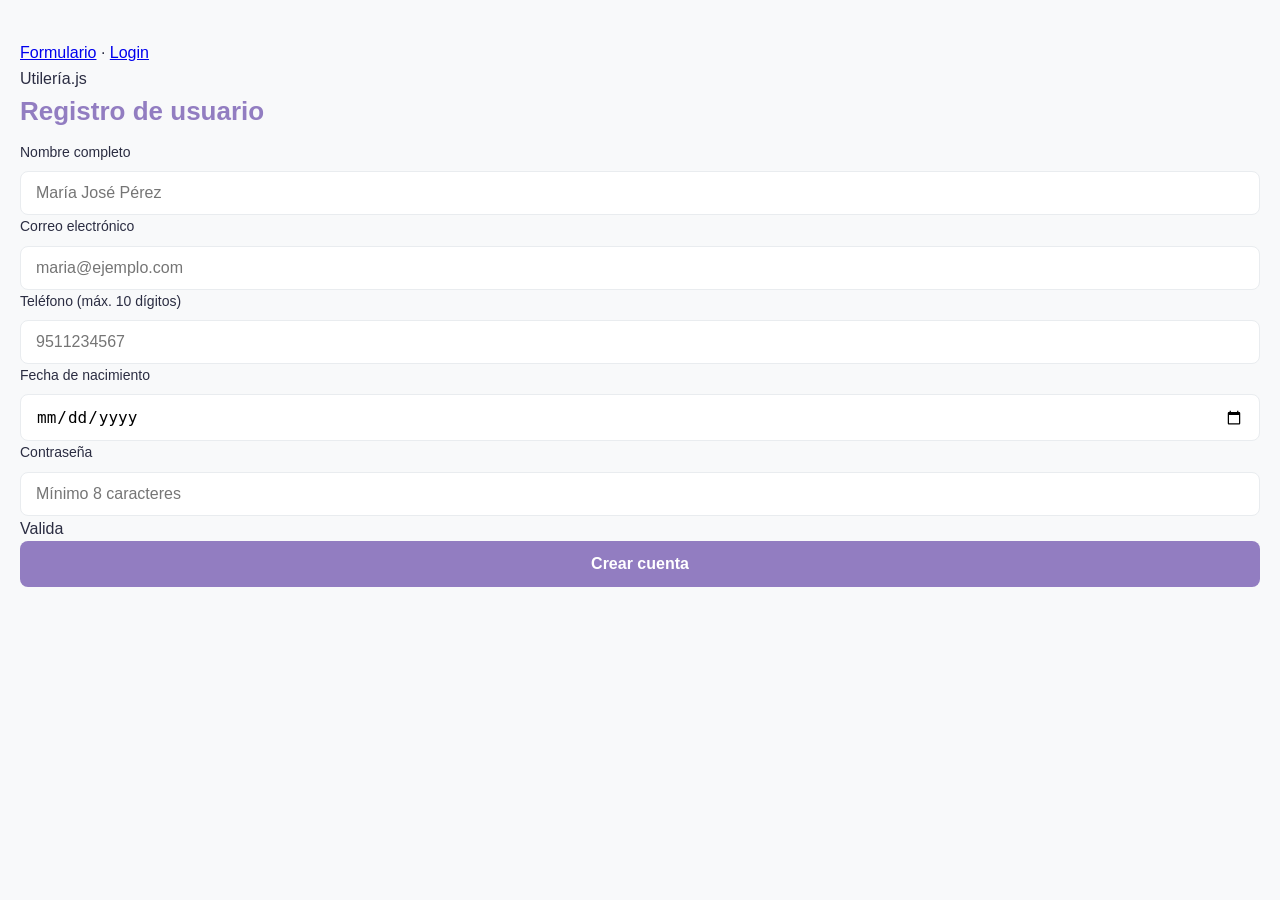
<file: index_Utileria.html>
<!DOCTYPE html>
<html lang="es">
<head>
  <meta charset="UTF-8" />
  <meta name="viewport" content="width=device-width, initial-scale=1.0" />
  <title>Utilería · Formulario de registro</title>
  <link rel="stylesheet" href="css/Utileria.css" />
</head>
<body>
  <div class="wrap">
    <nav class="crumbs"><a href="index_Utileria.html">Formulario</a> · <a href="Login_Utileria.html">Login</a></nav>

    <div class="brand">
      <span class="tag">Utilería.js</span>
    </div>
    <h1>Registro de usuario</h1>
    

    <form id="formulario" class="panel" novalidate>
      

      <div class="campo">
        <label for="nombre">Nombre completo</label>
        <input type="text" id="nombre" placeholder="María José Pérez" autocomplete="off" />
        <div class="error-msg" id="err-nombre"></div>
      </div>

      <div class="campo">
        <label for="correo">Correo electrónico</label>
        <input type="text" id="correo" placeholder="maria@ejemplo.com" autocomplete="off" />
        <div class="error-msg" id="err-correo"></div>
      </div>

      <div class="campo">
        <label for="telefono">Teléfono (máx. 10 dígitos)</label>
        <input type="text" id="telefono" placeholder="9511234567" autocomplete="off" />
        <div class="error-msg" id="err-telefono"></div>
      </div>

      <div class="campo">
        <label for="fecha">Fecha de nacimiento</label>
        <input type="date" id="fecha" />
        <div class="error-msg" id="err-fecha"></div>
      </div>

      <div class="campo">
        <label for="password">Contraseña</label>
        <input type="password" id="password" placeholder="Mínimo 8 caracteres" autocomplete="off" />
        <div class="error-msg" id="err-password"></div>
      </div>
  <p>Valida</p>
      <button type="submit" class="boton-enviar" >Crear cuenta</button>
    </form>

    

    <footer></footer>
  </div>

 
  <div class="modal-overlay" id="modalOverlay">
    <div class="modal-box">
      <span class="tag"></span>
      <p class="modal-edad" id="modalEdadValor"></p>
      <p class="detalle" id="modalDetalle"> SOlo cierra </p>

      <button type="button" id="cerrarModal" class="boton-enviar">Continuar</button>
    </div>
  </div>

  <script src="js/Utileria.js"></script>
  <script>
    const form = document.getElementById("formulario");
    

    const modalOverlay = document.getElementById("modalOverlay");
    const modalEdadValor = document.getElementById("modalEdadValor");
    const modalDetalle = document.getElementById("modalDetalle");
    document.getElementById("cerrarModal").addEventListener("click", () => {
      modalOverlay.classList.remove("activo");
    });

    function marcarError(idInput, mensaje) {
      document.getElementById(idInput).style.borderColor = "var(--terracotta)";
      document.getElementById("err-" + idInput.replace("err-", "")).textContent = mensaje;
    }

    function limpiarErrores() {
      ["nombre", "correo", "telefono", "fecha", "password"].forEach((id) => {
        document.getElementById(id).style.borderColor = "";
        document.getElementById("err-" + id).textContent = "";
      });
    }

    function log(mensaje, ok) {
  console.log((ok ? "✓ " : "✗ ") + mensaje);
}

    form.addEventListener("submit", function (e) {
      e.preventDefault();
      limpiarErrores();
      

      const nombre = document.getElementById("nombre").value;
      const correo = document.getElementById("correo").value;
      const telefono = document.getElementById("telefono").value;
      const fecha = document.getElementById("fecha").value;
      const password = document.getElementById("password").value;

      let valido = true;

      // Nombre -> soloLetras (validamos palabra por palabra para permitir espacios)
      const nombreValido =
        nombre.trim().length > 0 &&
        nombre.trim().split(/\s+/).every((palabra) => Utileria.soloLetras(palabra));
      log("soloLetras(nombre) → " + nombreValido, nombreValido);
      if (!nombreValido) {
        document.getElementById("err-nombre").textContent = "Solo letras, sin números ni símbolos.";
        document.getElementById("nombre").style.borderColor = "var(--terracotta)";
        valido = false;
      } else {
        document.getElementById("nombre").value = Utileria.capitalizarNombre(nombre);
      }

      // Correo
      const correoValido = Utileria.validarCorreo(correo);
      log("validarCorreo(correo) → " + correoValido, correoValido);
      if (!correoValido) {
        document.getElementById("err-correo").textContent = "Formato de correo inválido.";
        document.getElementById("correo").style.borderColor = "var(--terracotta)";
        valido = false;
      }

      // Teléfono
      const telefonoValido = Utileria.validarLongitud(telefono, 10) && /^\d+$/.test(telefono);
      log("validarLongitud(telefono, 10) → " + telefonoValido, telefonoValido);
      if (!telefonoValido) {
        document.getElementById("err-telefono").textContent = "Máximo 10 dígitos numéricos.";
        document.getElementById("telefono").style.borderColor = "var(--terracotta)";
        valido = false;
      }

      // Fecha de nacimiento
      let edad = NaN;
      let mayorEdad = false;
      if (!fecha) {
        log("calcularEdad(fecha) → sin fecha", false);
        document.getElementById("err-fecha").textContent = "Selecciona tu fecha de nacimiento.";
        document.getElementById("fecha").style.borderColor = "var(--terracotta)";
        valido = false;
      } else {
        edad = Utileria.calcularEdad(fecha);
        mayorEdad = Utileria.esMayorDeEdad(fecha);
        log("calcularEdad(fecha) → " + edad + " años", true);
        log("esMayorDeEdad(fecha) → " + mayorEdad, mayorEdad);
        const diasCumple = Utileria.calcularDiasParaCumpleanos(fecha);
        log("calcularDiasParaCumpleanos(fecha) → " + diasCumple + " días", true);
      }

      // Password
      const passwordValida = Utileria.validarPassword(password);
      log("validarPassword(password) → " + passwordValida, passwordValida);
      if (!passwordValida) {
        document.getElementById("err-password").textContent =
          "Mín. 8 caracteres, mayúscula, minúscula, número y carácter especial.";
        document.getElementById("password").style.borderColor = "var(--terracotta)";
        valido = false;
      }

      if (valido) {
        log("Formulario válido. Mostrando modal de edad.", true);
        modalEdadValor.textContent = edad;
        modalDetalle.textContent = mayorEdad
          ? "Eres mayor de edad (esMayorDeEdad → true)"
          : "Eres menor de edad (esMayorDeEdad → false)";
        modalOverlay.classList.add("activo");
      } else {
        log("Corrige los campos marcados en rojo.", false);
      }
    });
  </script>
</body>
</html>
</file>
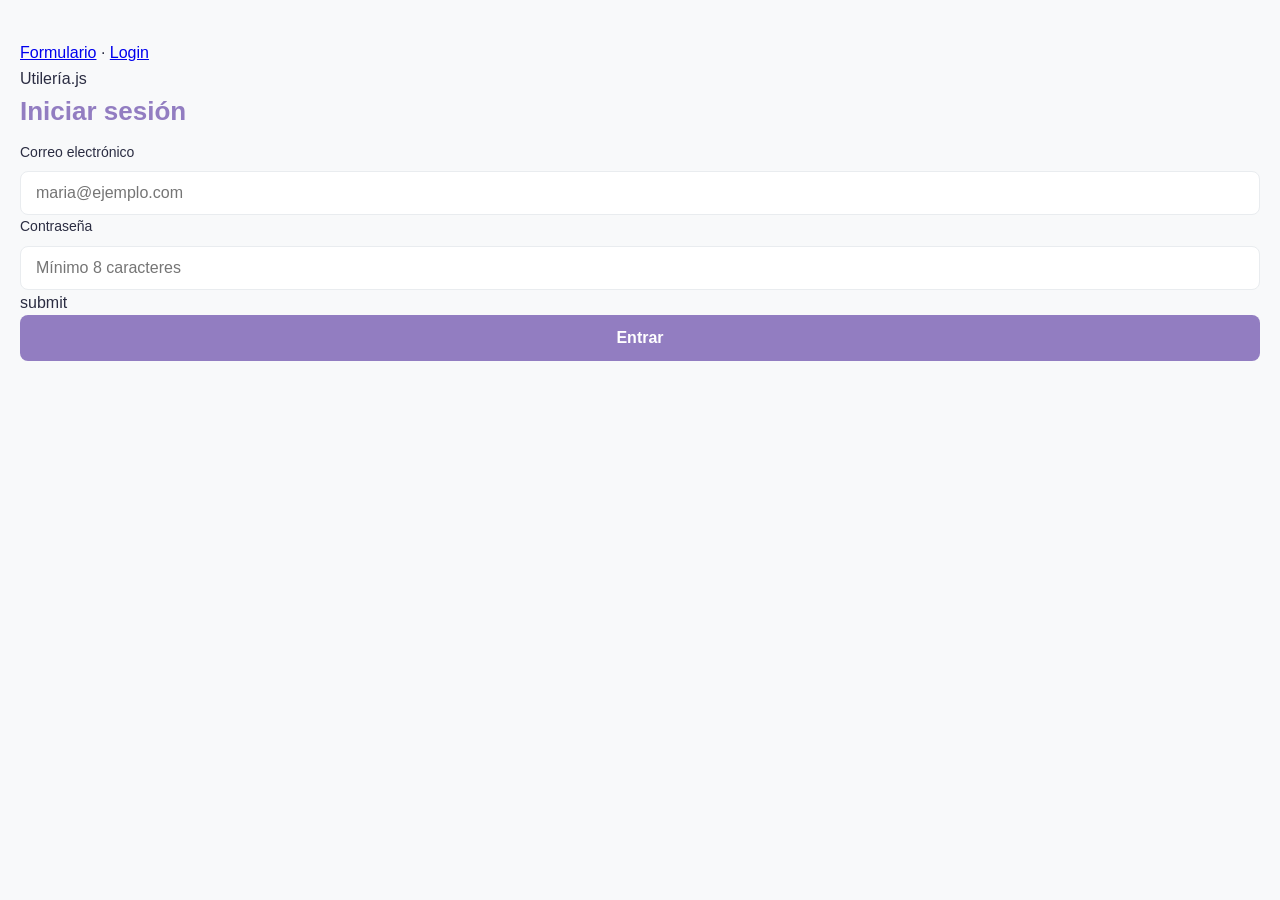
<file: login.html>
<!DOCTYPE html>
<html lang="es">
<head>
  <meta charset="UTF-8" />
  <meta name="viewport" content="width=device-width, initial-scale=1.0" />
  <title>Utilería · Login</title>
  <link rel="stylesheet" href="css/Utileria.css" />
</head>
<body>
  <div class="wrap">
    <nav class="crumbs"><a href="index.html">Formulario</a> · <a href="login.html">Login</a></nav>

    <div class="brand">
      <span class="tag">Utilería.js</span>
    </div>
    <h1>Iniciar sesión</h1>
    <form id="loginForm" class="panel" novalidate>
      

      <div class="campo">
        <label for="correo">Correo electrónico</label>
        <input type="text" id="correo" placeholder="maria@ejemplo.com" autocomplete="off" />
        <div class="error-msg" id="err-correo"></div>
      </div>

      <div class="campo">
        <label for="password">Contraseña</label>
        <input type="password" id="password" placeholder="Mínimo 8 caracteres" autocomplete="off" />
        <div class="error-msg" id="err-password"></div>
      </div>
       <P>submit</P>
      <button type="submit" class="boton-enviar" >Entrar</button>
    </form>

    

    <footer></footer>
  </div>


  <div class="modal-overlay" id="modalOverlay">
    <div class="modal-box">
      <span class="tag"></span>
      <p class="modal-edad" style="font-size:40px;"></p>
      <p class="detalle"> Cierra modal</p>
      <button type="button" id="cerrarModal" class="boton-enviar">Continuar</button>
      
    </div>
  </div>

  <script src="js/Utileria.js"></script>
  <script>
    const loginForm = document.getElementById("loginForm");
   
    const modalOverlay = document.getElementById("modalOverlay");
    document.getElementById("cerrarModal").addEventListener("click", () => {
      modalOverlay.classList.remove("activo");
    });

    function log(mensaje, ok) {
  console.log((ok ? "✓ " : "✗ ") + mensaje);
}

    loginForm.addEventListener("submit", function (e) {
      e.preventDefault();
     

      const correo = document.getElementById("correo");
      const password = document.getElementById("password");
      const errCorreo = document.getElementById("err-correo");
      const errPassword = document.getElementById("err-password");

      correo.style.borderColor = "";
      password.style.borderColor = "";
      errCorreo.textContent = "";
      errPassword.textContent = "";

      const correoValido = Utileria.validarCorreo(correo.value);
      log("validarCorreo(correo) → " + correoValido, correoValido);
      if (!correoValido) {
        correo.style.borderColor = "var(--terracotta)";
        errCorreo.textContent = "Formato de correo inválido.";
      }

      const passwordValida = Utileria.validarPassword(password.value);
      log("validarPassword(password) → " + passwordValida, passwordValida);
      if (!passwordValida) {
        password.style.borderColor = "var(--terracotta)";
        errPassword.textContent =
          "Mín. 8 caracteres, mayúscula, minúscula, número y carácter especial.";
      }

      if (correoValido && passwordValida) {
        log("Credenciales con formato válido. Acceso simulado concedido.", true);
        modalOverlay.classList.add("activo");
      } else {
        log("Corrige los campos marcados en rojo.", false);
      }
    });
  </script>
</body>
</html>
</file>
<file: css/Utileria.css>
/* 1. VARIABLES CSS */
:root {
    --color-primario: #927dc1;     /* Morado claro */
    --color-secundario: #4CC9F0;   /* Verde-azul */
    --color-fondo: #F8F9FA;        /* Gris claro */
    --color-texto: #2B2D42;        /* Texto principal */
    --color-borde: #E9ECEF;        /* Bordes sutiles */
    --color-error: #EF4444;        /* Rojo para validaciones */
    --terracotta: var(--color-error);
}

/* 2. RESET BÁSICO */
* {
    margin: 0;
    padding: 0;
    box-sizing: border-box;
}

/* 3. ESTILOS GENERALES */
body {
    font-family: 'Inter', sans-serif;
    background-color: var(--color-fondo);
    color: var(--color-texto);
    line-height: 1.6;
    padding: 40px 20px;
}

.modal-overlay {
  position: fixed;
  inset: 0;
  background: rgba(0, 0, 0, 0.6);
  display: none;
  align-items: center;
  justify-content: center;
  padding: 20px;
  z-index: 100;
}

.modal-overlay.activo {
  display: flex;
}

.modal-box {
  background: white;
  border-radius: 12px;
  max-width: 400px;
  width: 100%;
  padding: 30px;
  text-align: center;
  box-shadow: 0 5px 15px rgba(0, 0, 0, 0.15);
}

.modal-box .tag {
  font-size: 12px;
  text-transform: uppercase;
  color: var(--color-primario);
}

.modal-edad {
  font-size: 56px;
  font-weight: 700;
  color: var(--color-texto);
  margin: 6px 0 0;
}

.modal-box .detalle {
  color: #6C757D;
  font-size: 13px;
  margin: 10px 0 20px;
}

.contenedor-formulario {
    max-width: 500px;
    margin: 0 auto;
    background: white;
    padding: 40px;
    border-radius: 12px;
    box-shadow: 0 5px 15px rgba(0, 0, 0, 0.05);
}

h1 {
    font-size: 26px;
    color: var(--color-primario);
    margin-bottom: 8px;
}

.subtitulo {
    color: #6C757D;
    margin-bottom: 30px;
    font-size: 14px;
}

/* 4. COMPONENTES DEL FORMULARIO */
.grupo-formulario {
    margin-bottom: 20px;
}

label {
    display: block;
    margin-bottom: 8px;
    font-weight: 500;
    font-size: 14px;
}

input {
    width: 100%;
    padding: 12px 15px;
    border: 1px solid var(--color-borde);
    border-radius: 8px;
    font-size: 16px;
    transition: all 0.3s;
}

input:focus {
    border-color: var(--color-secundario);
    outline: none;
    box-shadow: 0 0 3px rgba(76, 201, 240, 0.2);
}

/* Estado visual para el tipo label bloqueadoo */
input[readonly] {
    background-color: #F1F3F5;
    color: #495057;
    border-color: var(--color-borde);
    cursor: not-allowed;
    font-weight: 600;
}

/* Mensaje de error que trae csss */
.error-msg {
    color: var(--color-error);
    font-size: 13px;
    margin-top: 5px;
    display: none;
}

/* 5. BOTÓN DE ENVÍO */
.boton-enviar {
    width: 100%;
    background-color: var(--color-primario);
    color: white;
    border: none;
    padding: 14px 24px;
    border-radius: 8px;
    font-weight: 600;
    font-size: 16px;
    cursor: pointer;
    transition: background 0.3s;
}

.boton-enviar:hover {
    background-color: #2a0880;
}
</file>
